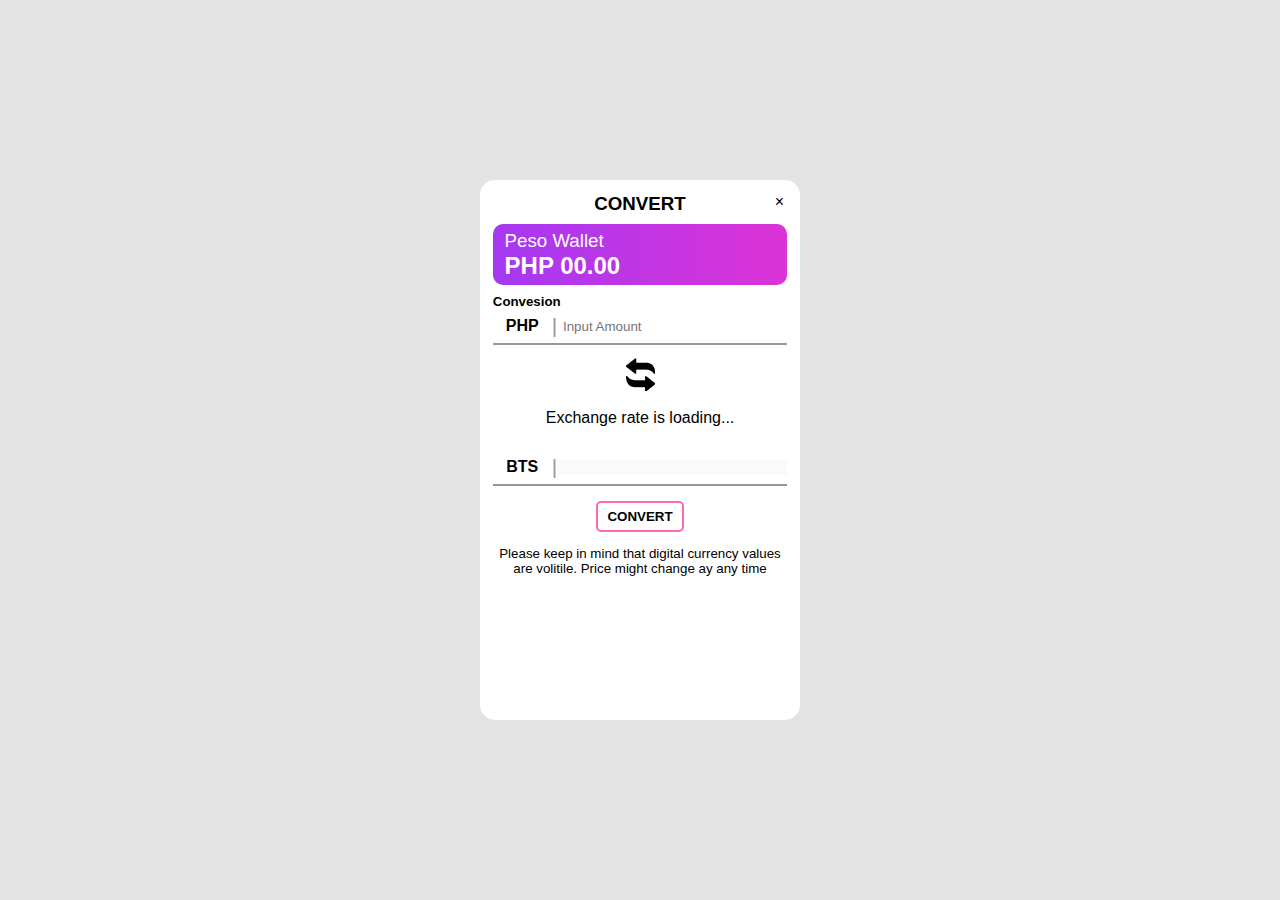
<file: BITFAST/convert/index.html>
<?php 
    include 'dbConn.php';
?>

<html lang="en">
<head>
    <meta charset="UTF-8">
    <meta http-equiv="X-UA-Compatible" content="IE=edge">
    <meta name="viewport" content="width=device-width, initial-scale=1.0">
    <title>Document</title>
</head>
<body onload="convert_process()">

<script src="convertphpbts.js"></script>
</body>
</html>
</file>
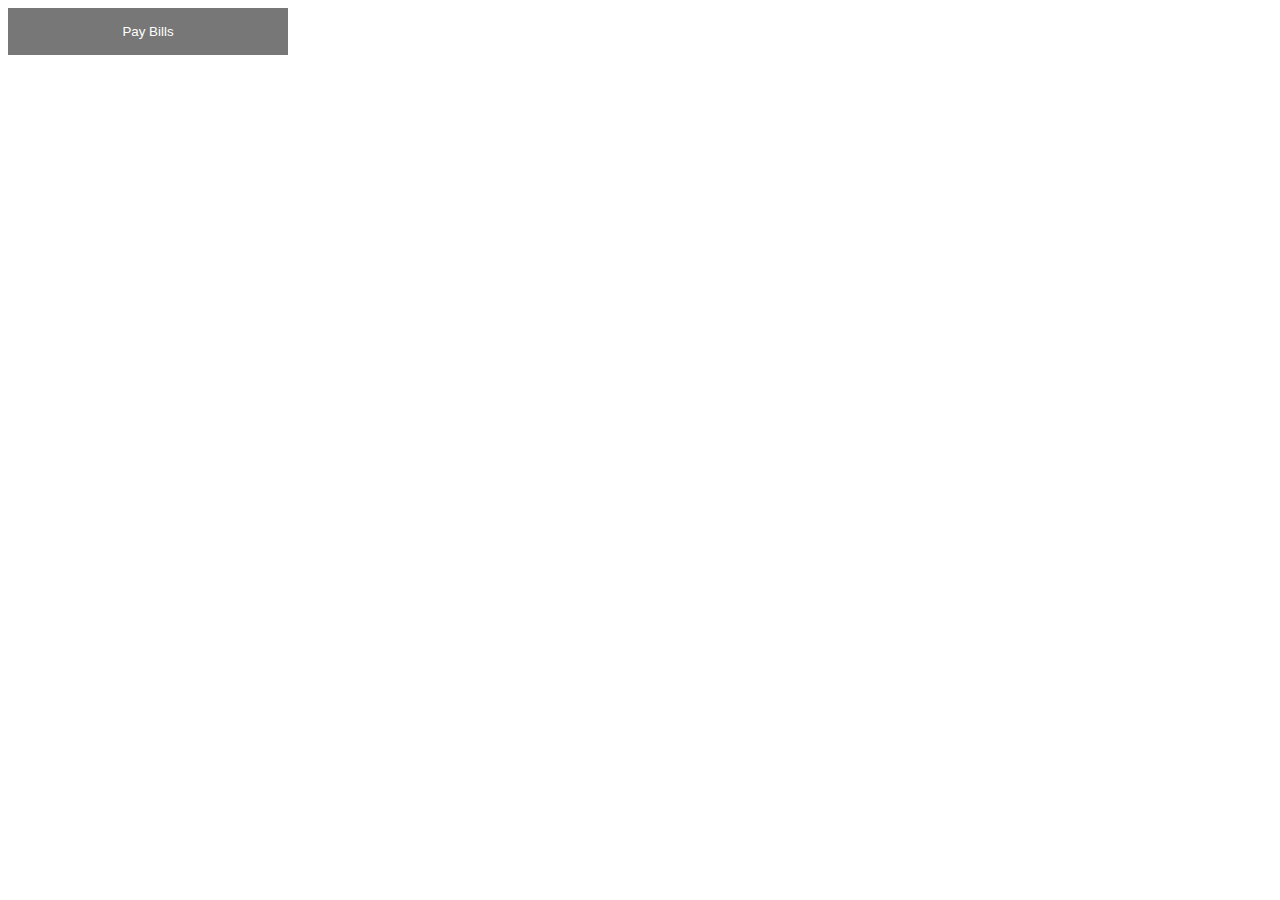
<file: BITFAST/PayBills/index.html>
<!DOCTYPE html>
<html>
<head>
<meta name="viewport" content="width=device-width, initial-scale=1">
<link rel="stylesheet" type="text/css" href="styles.css">
<title>Pay Bills</title>
</head>
<body>

<button class="open-button" onclick="openForm()">Pay Bills</button>


<script src="paybills.js"></script>
<div class="form-popup" id="myForm">
  <form action="submission.html" class="form-container">
    <span class ="close close-btn">&times;</span>
    <h3>Pay Bills</h3>  
    <img src="abi1.png" alt="logos" class="images" />
     <div class="wallet"> 
              <div class="wallet-info">
                <h3>Peso Wallet</h3>
                <p id="amount" > </p>
            <div class="progress"></div>
        </div>
      </div>
<br>  
Bill Type <br>

  <select name="subject" id="subject" class="biller" required>
    <option value="" selected="selected">Select Biller</option>
  </select>   
  <br>
  <br>
Company Name <br>

  <select name="topic" id="topic" class="payer" required>
    <option value="" selected="selected">Please select Biller first</option>
  </select>
  <br>
  <br>
    
    <label for="account-num">Customer Account Number</label>
    <input type="text" placeholder="Customer Account Number" name="account-num" id="custnum" required>
    <br>
    <label for="payment-amount">Payment Amount</label>
    <input type="text" placeholder="PHP 0" name="payment-amount"  id="amount" required>
    
      <button type="submit" class="btn"  id="paybillers">Pay Bills</button>
      <!-- <button type="button" class="btn cancel" onclick="closeForm()">Close</button> -->
   
  </form>
</div>


</body>
</html>
</file>
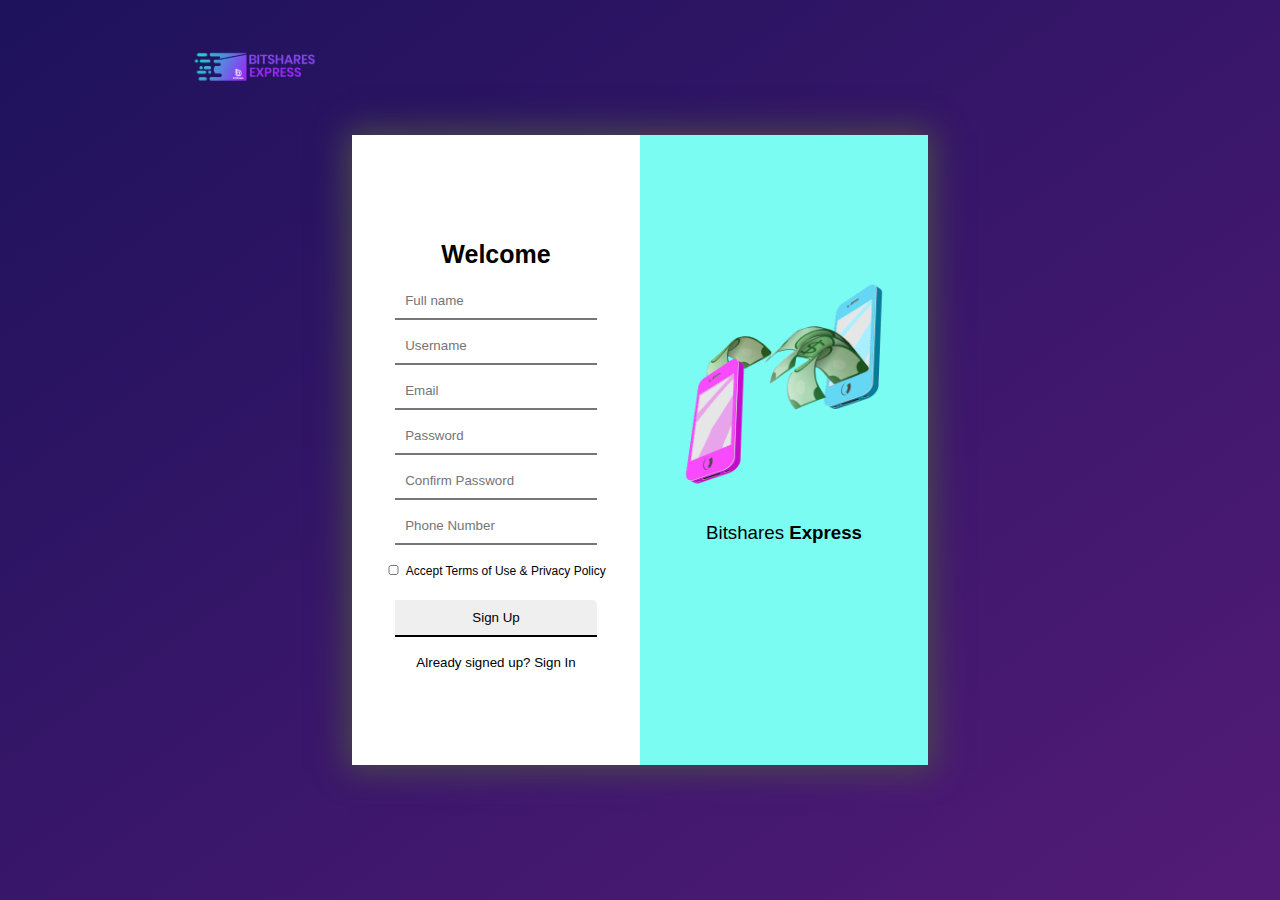
<file: BITFAST/Login_Register/html/register.html>
<!DOCTYPE html>
<html lang="en">
<head>
    <meta charset="UTF-8">
    <meta http-equiv="X-UA-Compatible" content="IE=edge">
    <meta name="viewport" content="width=device-width, initial-scale=1.0">
    <link rel="stylesheet" href="../css/style.css">
    
  <link rel="icon" href="./logo.png" type="image/png">
   <link rel="shortcut icon" href="./favicon.ico" >

    <title>Register</title>
</head>
<body>

	<div class="header">
		<img src="..\images\icons\logo with name.png">
	</div>

	<div class="container">
		<div class="center" id="registerform">
        <h2>Welcome</h2>
        <form id="registrationForm" onsubmit="return false">
          <!-- <h5>Full Name</h5> -->
          <input type="text" id="fullname" placeholder="Full name" name="fullname"><br>
          <!-- <h5>Username</h5>   -->
          <input type="text" id="new-username" placeholder="Username" name="username" pattern="(?=.*\d)(?=.*[a-z])(?=.*[A-Z]).{8,}" title="Must contain at least one number and one uppercase and lowercase letter, and at least 8 or more characters" required> <br>
          <!-- <h5>Email</h5> -->
          <input type="email" id="Email" placeholder="Email" name="email"><br>  
          <!-- <h5>Password</h5> -->
          <input type="password" id="new-password" placeholder="Password" name="new-password" required ><br>
          <!-- <h5>Confirm Password</h5> -->
          <input type="password" id="confirm-password" placeholder="Confirm Password" name="confirm-password" required><br>
          <!-- <h5>Phone Number</h5> -->
          <input type="number" id="phonenumber" placeholder="Phone Number" name="phone-number" ><br>  
          
          <input type="checkbox" name="" id="acceptCB">
			    <label for="acceptCB" id="accept">Accept Terms of Use & Privacy Policy <span style="margin-left:-15%" ></span></label>
				  <div id="regitererror" style="color: red;"></div>
          <input type="submit" name="submit" value="Sign Up" onclick="validateform()"> <br/>
          <button type="button" onclick="window.location.replace('loginForm.php');" id="signin">Already signed up? Sign In </button>
			</form>
    </div>
		<div class="vector">
			<div class="vectorwithtext">
				<img src="..\images\abi2.png">
				<h3 style="font-weight: 300;">Bitshares<span style="font-weight: 700;"> Express</span></h3>
			</div>
		</div>
</div>
    <div id="message">
        <h3>Username must contain the following:</h3>
        <p id="letter" class="invalid">A <b>lowercase</b> letter</p>
        <p id="capital" class="invalid">A <b>capital (uppercase)</b> letter</p>
        <p id="number" class="invalid">A <b>number</b></p>
        <p id="length" class="invalid">Minimum <b>8 characters</b></p>
      </div>

<!--Backend Process-->


</body>
</html>
</file>
<file: BITFAST/PayBills/styles.css>
body {
  font-family: Arial, Helvetica, sans-serif;
}

* {
  -webkit-box-sizing: border-box;
          box-sizing: border-box;
}

/* Button used to open the contact form - fixed at the bottom of the page */
.open-button {
  background-color: #555;
  color: white;
  padding: 16px 20px;
  border: none;
  cursor: pointer;
  opacity: 0.8;
  position: fixed;
  width: 280px;
}

/* The popup form - hidden by default */
.form-popup {
  display: none;
  position: fixed;
  border: 3px solid #f1f1f1;
  z-index: 9;
  margin-top: 6%;
  margin-right: 50%;
  margin-left: 40%;
  width: 28%;
  height: auto;
}

.form-popup .images {
  height: 160px;
  width: 160px;
  margin-left: 35%;
}

.form-popup h3 {
  text-align: center;
}

.form-popup .biller {
  height: 28px;
  width: 100%;
}

.form-popup .payer {
  height: 28px;
  width: 100%;
}

.form-popup .close-btn {
  position: absolute;
  right: 20px;
  top: 20px;
  width: 30px;
  height: 30px;
  color: black;
  font-size: 30px;
  padding: 2px 5px 7px 5px;
  background: white;
}

/* Full-width input fields */
.form-container input[type=text], .form-container input[type=password] {
  width: 100%;
  padding: 15px;
  margin: 5px 0 22px 0;
  border: none;
  background: #f1f1f1;
}

/* Add styles to the form container */
.form-container {
  padding: 10px;
  background-color: white;
  /* Set a style for the submit/login button */
  /* Add a red background color to the cancel button */
}

.form-container input[type=text] {
  /* When the inputs get focus, do something */
}

.form-container input[type=text]:focus {
  background-color: #ddd;
  outline: none;
}

.form-container input[type=password]:focus {
  background-color: #ddd;
  outline: none;
}

.form-container .btn {
  background-color: white;
  color: black;
  padding: 14px 16px;
  border-color: violet;
  margin-left: 25%;
  cursor: pointer;
  width: 50%;
  margin-bottom: 10px;
}

.form-container .cancel {
  background-color: white;
}

/* Add some hover effects to buttons */
.form-container .btn:hover {
  opacity: 1;
  background-color: rgba(161, 45, 214, 0.8);
}

.wallet {
  display: -webkit-box;
  display: -ms-flexbox;
  display: flex;
  background: -webkit-gradient(linear, right bottom, left top, from(rgba(161, 45, 214, 0.8)), to(rgba(238, 23, 209, 0.5)));
  background: linear-gradient(to left top, rgba(161, 45, 214, 0.8), rgba(238, 23, 209, 0.5));
  border-radius: 1rem;
  padding: 1rem;
  -webkit-box-shadow: 6px 6px 20px rgba(122, 122, 122, 0.212);
          box-shadow: 6px 6px 20px rgba(122, 122, 122, 0.212);
  height: 80px;
}

.wallet .wallet-info {
  display: -webkit-box;
  display: -ms-flexbox;
  display: flex;
  -webkit-box-pack: start;
      -ms-flex-pack: start;
          justify-content: flex-start;
  -webkit-box-orient: vertical;
  -webkit-box-direction: normal;
      -ms-flex-direction: column;
          flex-direction: column;
}

.wallet .wallet-info h3 {
  color: white;
  font-size: 1rem;
  padding-top: 0;
}

.form-popup2 {
  position: fixed;
  border: 3px solid #f1f1f1;
  z-index: 9;
  margin-top: 6%;
  margin-right: 50%;
  margin-left: 40%;
  width: 22%;
  height: 50%;
}

.form-popup2 h3 {
  text-align: left;
}
/*# sourceMappingURL=styles.css.map */
</file>
<file: BITFAST/Login_Register/css/style.css>
@charset "UTF-8";
* {
  margin: 0;
  padding: 0;
  -webkit-box-sizing: border-box;
          box-sizing: border-box;
  font-family: "Poppins", sans-serif;
  -webkit-user-select: none;
     -moz-user-select: none;
      -ms-user-select: none;
          user-select: none;
}

body {
  height: 100vh;
  background: -webkit-gradient(linear, left top, right bottom, color-stop(1%, #1e125c), color-stop(98%, #521b76));
  background: linear-gradient(to bottom right, #1e125c 1%, #521b76 98%);
}

body #overlay {
  background: rgba(0, 0, 0, 0.8);
  width: 100%;
  height: 100vh;
  position: absolute;
  place-items: center;
}

body #overlay h1 {
  color: white;
}

body .header img {
  width: 10%;
  position: absolute;
  top: 5%;
  left: 15%;
}

body .container {
  position: absolute;
  top: 50%;
  left: 50%;
  -webkit-transform: translate(-50%, -50%);
          transform: translate(-50%, -50%);
  background-color: white;
  height: 70vh;
  width: 45%;
  display: -webkit-box;
  display: -ms-flexbox;
  display: flex;
  -webkit-box-pack: center;
      -ms-flex-pack: center;
          justify-content: center;
  -webkit-box-align: center;
      -ms-flex-align: center;
          align-items: center;
  -webkit-box-shadow: 0px 0px 30px 5px #4b4b4b;
          box-shadow: 0px 0px 30px 5px #4b4b4b;
}

body .container .center {
  width: 50%;
  text-align: center;
  font: size 20px;
  line-height: 45px;
  margin-top: -40px;
  background: transparent;
}

body .container .center h2 {
  margin-top: 100px;
  font-size: 25px;
}

body .container .center input {
  border-top-style: hidden;
  border-right-style: hidden;
  border-left-style: hidden;
  width: 70%;
  height: 125%;
  border-top-right-radius: 5px;
  padding: 10px;
}

body .container .center input[type=checkbox] {
  width: 15px;
  position: relative;
  cursor: pointer;
  height: 10px;
}

body .container .center #submit {
  margin-top: 5%;
  border: 2px solid black;
  border-radius: 20px;
  padding: 3% 15%;
  font-weight: 500;
  color: #000;
  background: #fff;
}

body .container .center #signup {
  border-style: hidden;
  background: transparent;
  color: #000;
}

body .container .center #signin {
  border-style: hidden;
  background: transparent;
  position: relative;
  margin-bottom: 20%;
}

body .container .center #rememberme {
  padding-right: 28%;
  font-weight: 200;
  font-size: 15px;
}

body .container .center #rememberme #remembermeCB {
  margin-left: -10px;
}

body .container .center #accept {
  padding-right: 15%;
  font-weight: 200;
  font-size: 12px;
}

body .container .center #accept #acceptCB {
  padding-left: 10%;
}

body .container .vector {
  background-color: #7bfcf3;
  height: 100%;
  width: 50%;
}

body .container .vector .vectorwithtext {
  position: absolute;
  top: 40%;
  -webkit-transform: translateY(-50%);
          transform: translateY(-50%);
}

body .container .vector .vectorwithtext img {
  width: 100%;
  -webkit-transform: scale(0.8);
          transform: scale(0.8);
}

body .container .vector .vectorwithtext h3 {
  text-align: center;
}

/* The message box is shown when the user clicks on the password field */
#message {
  display: none;
  background-color: #7bfcf3;
  color: #000;
  top: 20%;
  margin-left: 50%;
  height: 60%;
  width: 20%;
  z-index: 1;
  position: absolute;
}

#message h3 {
  padding: 10px 35px;
  font-size: 20px;
  margin-left: 5px;
  position: relative;
  top: 20%;
}

#message p {
  line-height: 2;
  padding: 10px 35px;
  font-size: 20px;
  margin-left: 5px;
  position: relative;
  top: 25%;
}

/* Add a green text color and a checkmark when the requirements are right */
.valid {
  color: green;
}

.valid:before {
  position: relative;
  left: -35px;
  content: "✔";
}

/* Add a red text color and an "x" when the requirements are wrong */
.invalid {
  color: red;
}

.invalid:before {
  position: relative;
  left: -35px;
  content: "✖";
}
/*# sourceMappingURL=style.css.map */
</file>
